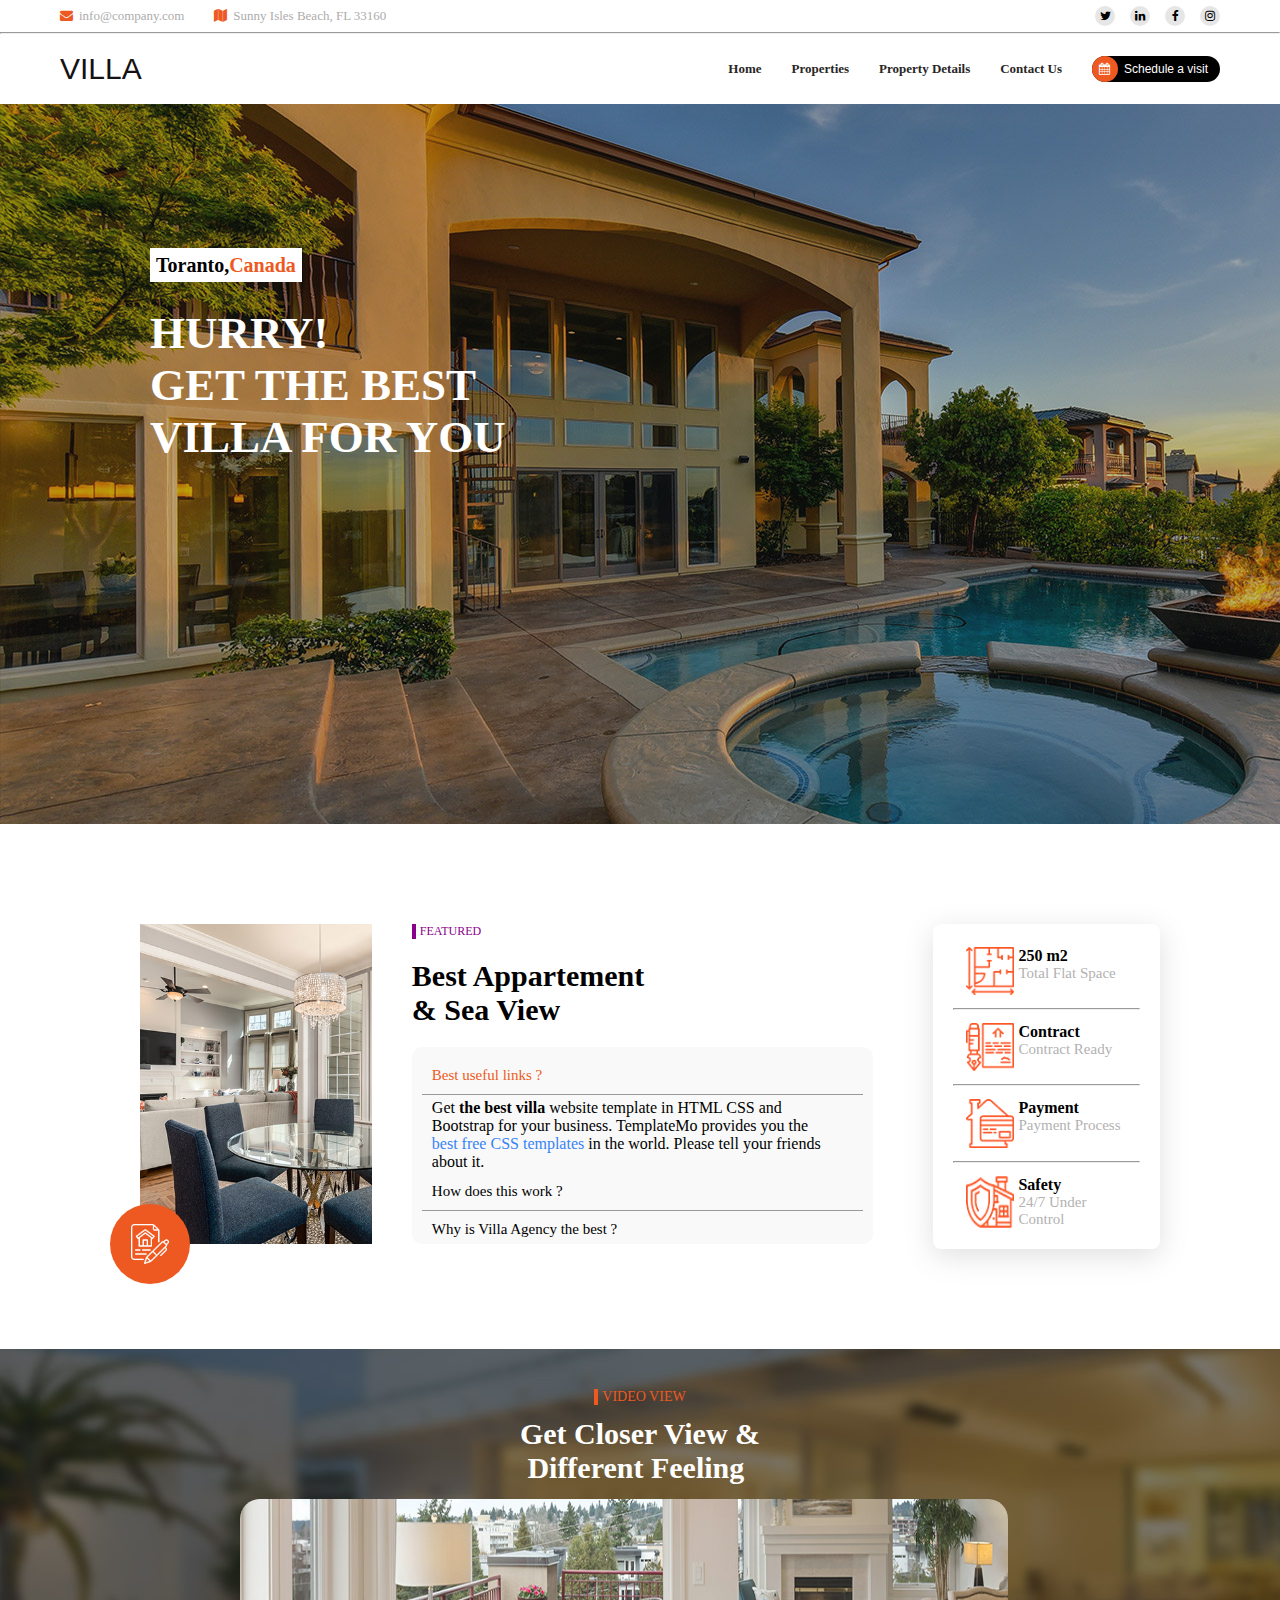
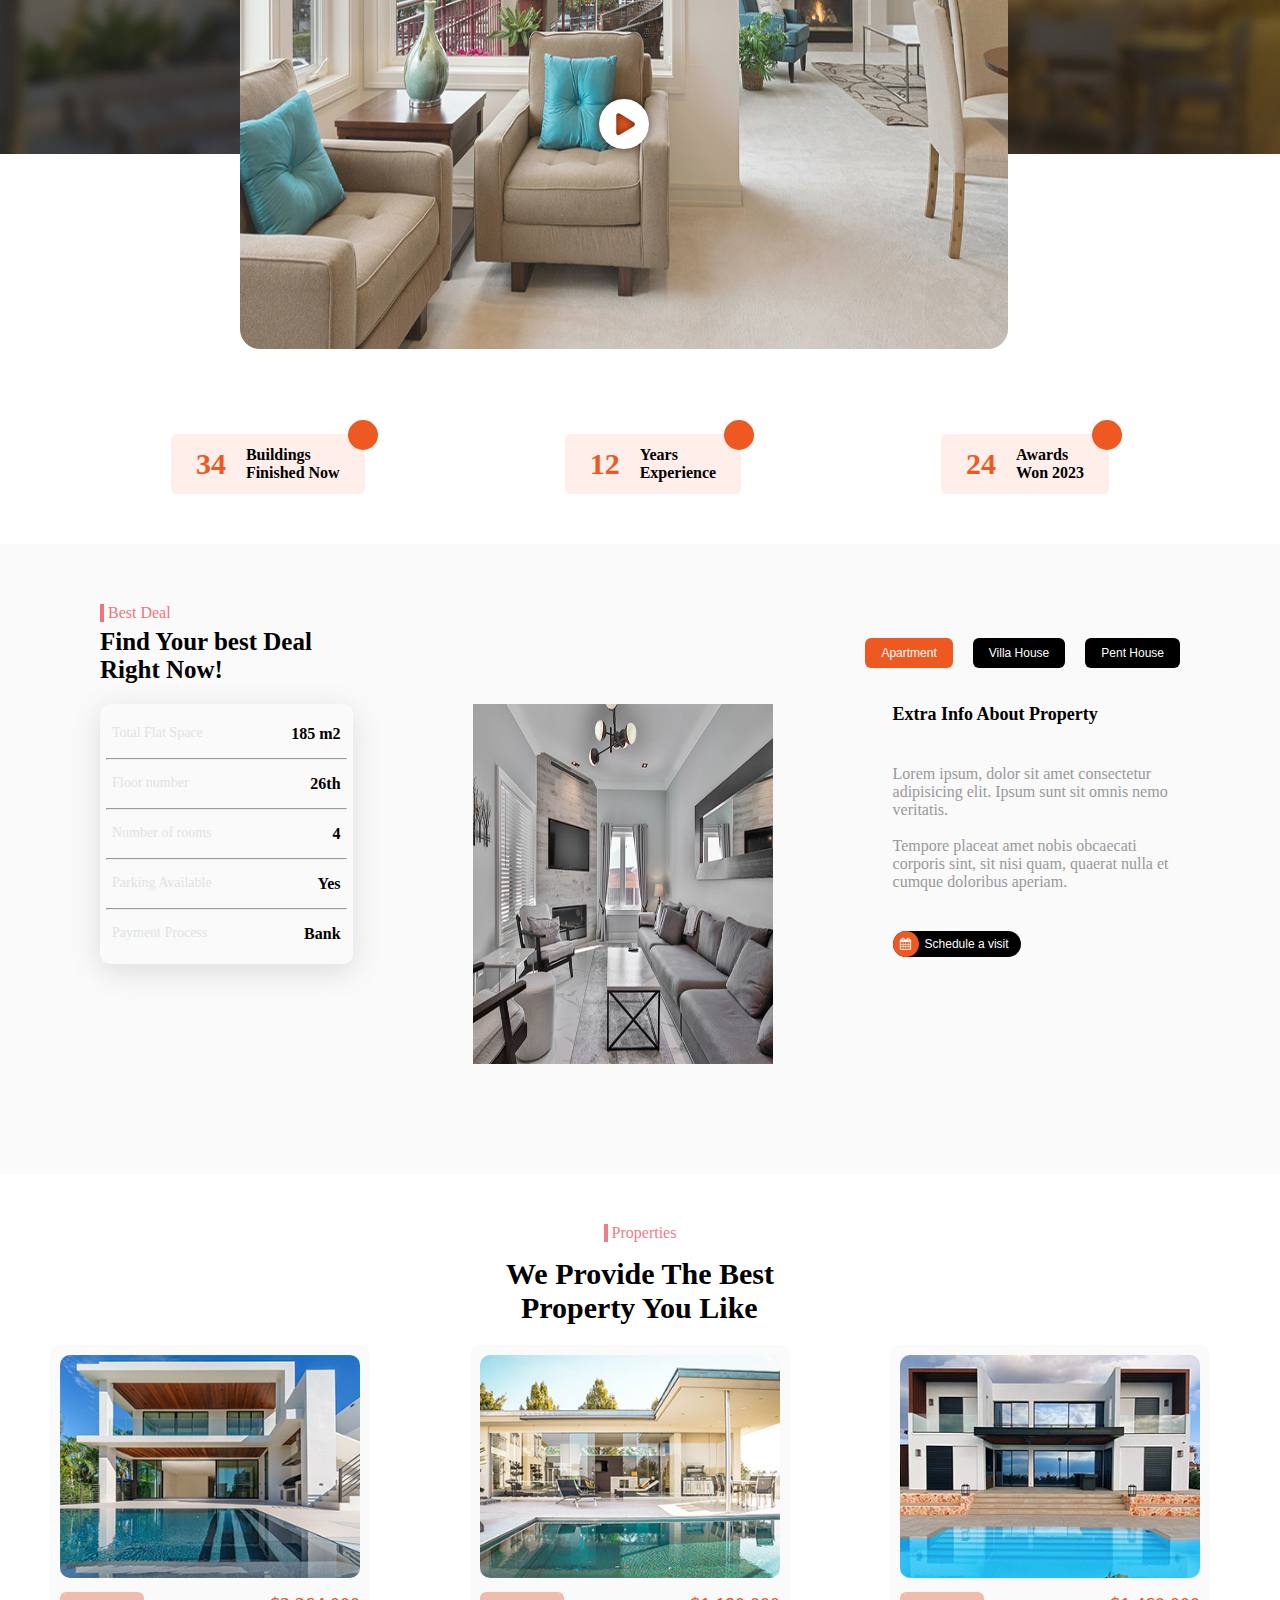
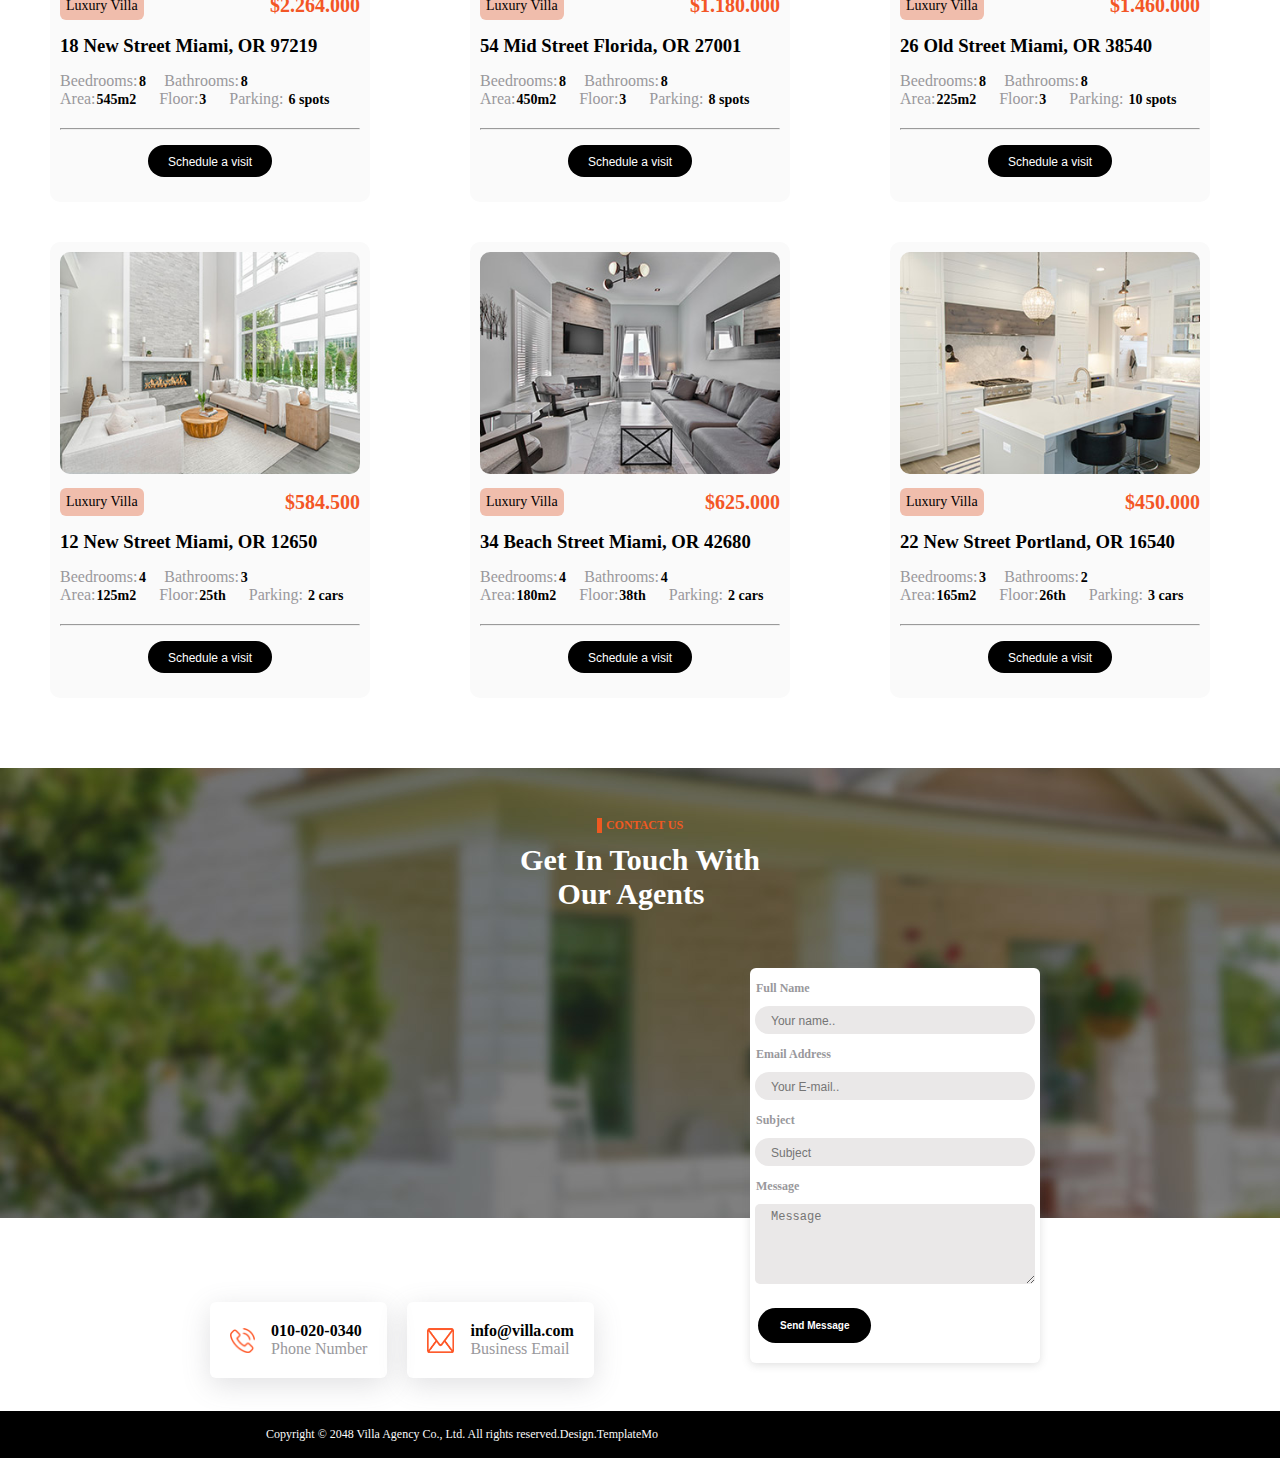
<file: index.html>
<!DOCTYPE html>
<html lang="en">
<head>
    <meta charset="UTF-8">
    <meta name="viewport" content="width=device-width, initial-scale=1.0">
    <title>Villa project</title>
    <link rel="stylesheet" href="css/style.css">
    <link rel="stylesheet" href="https://cdnjs.cloudflare.com/ajax/libs/font-awesome/6.5.0/css/all.min.css">
    <link rel="stylesheet" href="https://cdnjs.cloudflare.com/ajax/libs/font-awesome/4.7.0/css/font-awesome.min.css">
</head>
<body>
    <!-- Above Nav address and social links -->
     <div class="addressSocial">
        <div class="asleft">
            <ol>
                <li><span class="fa fa-envelope" style="color:#EE5921; margin-right: 6px;"></span>info@company.com</li>
                <li><span class="fa fa-map" style="color: #EE5921; margin-right: 6px;"></span>Sunny Isles Beach, FL 33160</li>
            </ol>
        </div>
        <div class="asright">
            <ol>
                <li><i class="fa fa-twitter"></i></li>
                <li><i  class="fa fa-linkedin" ></i></li>
                <li><i class="fa fa-facebook" ></i></li>
                <li><i class="fa fa-instagram"></i></li>
            </ol>
        </div>
     </div>
     <hr>
     <nav>
        <div class="leftnav"><p>VILLA</p></div>
        <div class="rightnav">
            <ul>
                <li><a href="./index.html">Home</a></li>
                <li><a href="./properties.html">Properties</a></li>
                <li><a href="./singleproperty.html">Property Details</a></li>
                <li> <a href="./contact.html">Contact Us</a></li>
            </ul>
            <button class="nav-btn"><span class="fa fa-calendar"></span>Schedule a visit</button>
        </div>
     </nav>

     <div class="mainScroll">
        <div class="content">
            <div>
                <p>Toranto,<span style="color: #EE5921;">Canada</span></p>
                <p>HURRY! <br>
                    GET THE BEST <br>
                    VILLA FOR YOU
                </p>
            </div>
        </div>
     </div>

     <div class="featured">
        <div class="leftFeatured">
            <img src="./images/featured.jpg">
            <div class="circle-icon">
                <img src="./images/featured-icon.png" alt="">
            </div>
        </div>
        <div class="middleFeatured">
            <p>FEATURED</p>
            <h3>Best Appartement <br> & Sea View</h3>

            <div class="featuredQuestions">
                <p class="question droped">Best useful links ?</p>
                <hr>
                <p class="answer">Get <strong>the best villa</strong> website template in HTML CSS and <br> Bootstrap for your business. TemplateMo provides you the <br> <a href="">best free CSS templates</a> in the world. Please tell your friends about it.</p>

                <p class="question">How does this work ?</p>
                <hr>
                <p class="question">Why is Villa Agency the best ?</p>            
            </div>
        </div>
        <div class="rightFeatured">
            <ul>
                <li>
                    <img src="./images/info-icon-01.png">
                    <div>
                        <p>250 m2</p>
                        <p>Total Flat Space</p>
                    </div>
                </li>
                <hr>
                <li>
                    <img src="./images/info-icon-02.png" >
                    <div>
                        <p>Contract</p>
                        <p>Contract Ready</p>
                    </div>
                </li>
                <hr>
                <li>
                    <img src="./images/info-icon-03.png">
                    <div>
                        <p>Payment</p>
                        <p>Payment Process</p>
                    </div>
                </li>
                <hr>
                <li>
                    <img src="./images/info-icon-04.png">
               
                <div>
                <p>Safety</p>
                
                    <p>24/7 Under Control</p>
                 </div>
                </li>
            </ul>
        </div>
     </div>

     <div class="mainVideo">
        <div>
            <p>VIDEO VIEW</p>
            <h3>Get Closer View & <br> &nbsp;Different Feeling</h3>
        </div>
        <img src="./images/video-frame.jpg">
        <div class="play-button">
            <a href="https://www.youtube.com/" target="_blank"><i class="fa-solid fa-circle-play"></i></a>
            
        </div>
     </div>

     <div class="expCards">
        <div>
           <div class="orange-circle"></div>
            <p>34</p>
            <div>
                <p>Buildings</p>
                <p>Finished Now</p>
            </div>
        </div>
        <div>
            <div class="orange-circle"></div>
            <p>12</p>
            <div>
                <p>Years</p>
                <p>Experience</p>
            </div>
        </div>
        <div>
            <div class="orange-circle"></div>
            <p>24</p>
            <div>
                <p>Awards</p>
                <p>Won 2023</p>
            </div>
        </div>
     </div>

     <div class="bestdeals">
        <div>
            <p>Best Deal</p>  
            <div class="bestDealsHeader">
                <div class="rightBest">Find Your best Deal<br> Right Now!</div>
                <div class="leftBest">
                    <button>Apartment</button>
                    <button>Villa House</button>
                    <button>Pent House</button>
                </div>
            </div>
            <div class="mainbestDelas">
                <div class="mainbestDealsLeft">
                    <ul>
                        <li>
                            <p>Total Flat Space</p>
                            <p>185 m2</p>
                        </li>
                        <hr>
                        <li>
                            <p>Floor number</p>
                            <p>26th</p>
                        </li>
                        <hr>
                        <li>
                            <p>Number of rooms</p>
                            <p>4</p>
                        </li>
                        <hr>
                        <li>
                            <p>Parking Available</p>
                            <p>Yes</p>
                        </li>
                        <hr>
                        <li>
                            <p>Payment Process</p>
                            <p>Bank</p>
                        </li>
                    </ul>
                </div>
                <div class="mainbestDelasMiddle">
                    <img src="./images/deal-01.jpg">
                </div>
                <div class="bestdealsBtn mainbestDelasRight">
                    <h3>Extra Info About Property</h3>
                    <p>Lorem ipsum, dolor sit amet consectetur adipisicing elit. Ipsum sunt sit omnis nemo veritatis. <br><br> Tempore placeat amet nobis obcaecati corporis sint, sit nisi quam, quaerat nulla et cumque doloribus aperiam.</p>
                    <button class="scv-btn"><span class="fa fa-calendar"></span>Schedule a visit</button>
                </div>
            </div>
        </div>
     </div>

     <div class="propertiesarea">
        <div class="topOfProperty">
            <p>Properties</p>
            <h3>We Provide The Best <br> &nbsp;&nbsp;Property You Like</h3>
        </div>
     </div>


     <div class="mainflexarea">
        <div class="flexAreaBox">
            <img src="./images/property-01.jpg">
            <div class="falux">
                <p>Luxury Villa</p>
                <p>$2.264.000</p>
            </div>
            <h3>18 New Street Miami, OR 97219</h3>
            <div class="fabOne">
                <p>Beedrooms:<strong>8</strong></p>
                <p>Bathrooms:<strong>8</strong></p>
            </div>
            <div class="fabTwo">
                <p>Area:<strong>545m2</strong></p>
                <p>Floor:<strong>3</strong></p>
                <p>Parking: <strong>6 spots</strong></p>
            </div>
            <hr>
            <div class="fabBtn">
                <button>Schedule a visit</button>
            </div>
        </div>
        <div class="flexAreaBox">
            <img src="./images/property-02.jpg">
            <div class="falux">
                <p>Luxury Villa</p>
                <p>$1.180.000</p>
            </div>
            <h3>54 Mid Street Florida, OR 27001</h3>
            <div class="fabOne">
                <p>Beedrooms:<strong>8</strong></p>
                <p>Bathrooms:<strong>8</strong></p>
            </div>
            <div class="fabTwo">
                <p>Area:<strong>450m2</strong></p>
                <p>Floor:<strong>3</strong></p>
                <p>Parking: <strong>8 spots</strong></p>
            </div>
            <hr>
            <div class="fabBtn">
                <button>Schedule a visit</button>
            </div>
        </div>
        <div class="flexAreaBox">
            <img src="./images/property-03.jpg">
            <div class="falux">
                <p>Luxury Villa</p>
                <p>$1.460.000</p>
            </div>
            <h3>26 Old Street Miami, OR 38540</h3>
            <div class="fabOne">
                <p>Beedrooms:<strong>8</strong></p>
                <p>Bathrooms:<strong>8</strong></p>
            </div>
            <div class="fabTwo">
                <p>Area:<strong>225m2</strong></p>
                <p>Floor:<strong>3</strong></p>
                <p>Parking: <strong>10 spots</strong></p>
            </div>
            <hr>
            <div class="fabBtn">
                <button>Schedule a visit</button>
            </div>
        </div>
        <div class="flexAreaBox">
            <img src="./images/property-04.jpg">
            <div class="falux">
                <p>Luxury Villa</p>
                <p>$584.500</p>
            </div>
            <h3>12 New Street Miami, OR 12650</h3>
            <div class="fabOne">
                <p>Beedrooms:<strong>4</strong></p>
                <p>Bathrooms:<strong>3</strong></p>
            </div>
            <div class="fabTwo">
                <p>Area:<strong>125m2</strong></p>
                <p>Floor:<strong>25th</strong></p>
                <p>Parking: <strong>2 cars</strong></p>
            </div>
            <hr>
            <div class="fabBtn">
                <button>Schedule a visit</button>
            </div>
        </div>
        <div class="flexAreaBox">
            <img src="./images/property-05.jpg">
            <div class="falux">
                <p>Luxury Villa</p>
                <p>$625.000</p>
            </div>
            <h3>34 Beach Street Miami, OR 42680</h3>
            <div class="fabOne">
                <p>Beedrooms:<strong>4</strong></p>
                <p>Bathrooms:<strong>4</strong></p>
            </div>
            <div class="fabTwo">
                <p>Area:<strong>180m2</strong></p>
                <p>Floor:<strong>38th</strong></p>
                <p>Parking: <strong>2 cars</strong></p>
            </div>
            <hr>
            <div class="fabBtn">
                <button>Schedule a visit</button>
            </div>
        </div>
        <div class="flexAreaBox">
            <img src="./images/property-06.jpg">
            <div class="falux">
                <p>Luxury Villa</p>
                <p>$450.000</p>
            </div>
            <h3>22 New Street Portland, OR 16540</h3>
            <div class="fabOne">
                <p>Beedrooms:<strong>3</strong></p>
                <p>Bathrooms:<strong>2</strong></p>
            </div>
            <div class="fabTwo">
                <p>Area:<strong>165m2</strong></p>
                <p>Floor:<strong>26th</strong></p>
                <p>Parking: <strong>3 cars</strong></p>
            </div>
            <hr>
            <div class="fabBtn">
                <button>Schedule a visit</button>
            </div>
        </div>
     </div>


     <div class="locationContact">
        <div class="headingOfContact">
            <p>CONTACT US</p>
            <h3>Get In Touch With <br> &nbsp;&nbsp;&nbsp;&nbsp; Our Agents</h3>
        </div>
        <div class="leftContact">
            <iframe src="https://www.google.com/maps/embed?pb=!1m18!1m12!1m3!1d3888.2871583091523!2d77.70185937425416!3d12.953467915277207!2m3!1f0!2f0!3f0!3m2!1i1024!2i768!4f13.1!3m3!1m2!1s0x3bae1359f187ff7f%3A0x24c3decd3581f625!2sAchieversIT!5e0!3m2!1sen!2sin!4v1686357406985!5m2!1sen!2sin" frameborder="0" width="400px" height="300px"></iframe>
            <ul>
                <li>
                    <img src="./images/phone-icon.png" width="25px" height="25px" alt="">
                    <div>
                        <p>010-020-0340</p>
                        <p>Phone Number</p>
                    </div>
                </li>
                <li>
                    <img src="./images/email-icon.png"  width="27px" height="25px"  alt="">
                    <div>
                        <p>info@villa.com</p>
                        <p>Business Email</p>
                    </div>
                </li>
            </ul>    
        </div>
        <div class="contactRight">
            <form action="">
                <label for="name">Full Name</label><br>
                <input type="text" placeholder="Your name.." id="name"><br>
                <label for="email">Email Address</label><br>
                <input type="email"placeholder="Your E-mail.." id="email"><br>
                <label for="sub">Subject</label><br>
                <input type="text"placeholder="Subject" id="sub"><br>
                <label for="msg">Message</label><br>
                <textarea name="" id="msg" placeholder="Message"></textarea><br>
                <button>Send Message</button>
            </form>
        </div>

        <footer>
            <p>Copyright © 2048 Villa Agency Co., Ltd. All rights reserved.Design.TemplateMo</p>
        </footer>
     <!-- </div> -->
    </body>
</html>
</file>
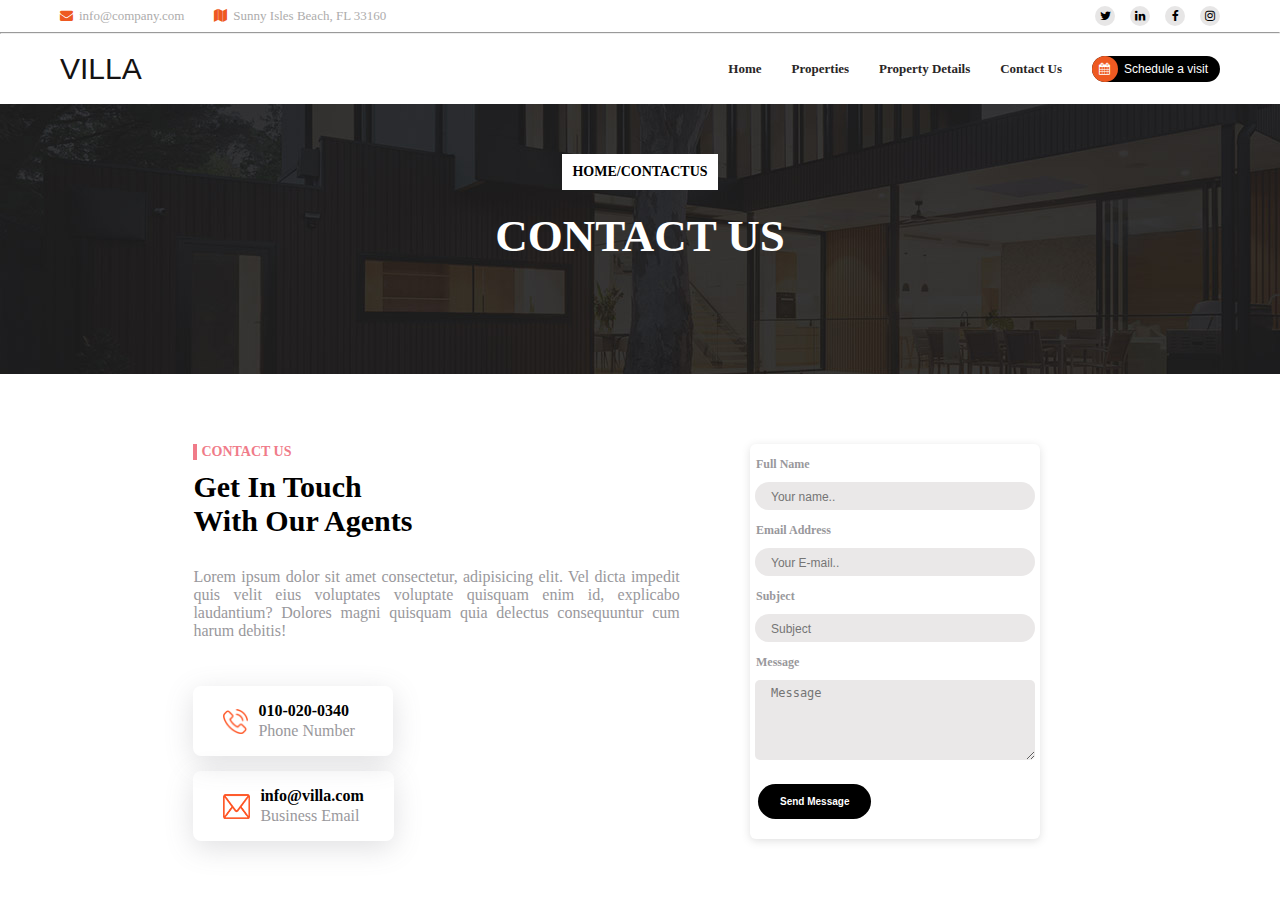
<file: contact.html>
<!DOCTYPE html>
<html lang="en">
<head>
    <meta charset="UTF-8">
    <meta name="viewport" content="width=device-width, initial-scale=1.0">
    <link rel="stylesheet" href="./css/style.css">
    <link rel="stylesheet" href="https://cdnjs.cloudflare.com/ajax/libs/font-awesome/6.5.0/css/all.min.css">
    <link rel="stylesheet" href="https://cdnjs.cloudflare.com/ajax/libs/font-awesome/4.7.0/css/font-awesome.min.css">
    <title>contact</title>
</head>
<body>
     <div class="addressSocial">
        <div class="asleft">
            <ol>
                <li><span class="fa fa-envelope" style="color:#EE5921; margin-right: 6px;"></span>info@company.com</li>
                <li><span class="fa fa-map" style="color: #EE5921; margin-right: 6px;"></span>Sunny Isles Beach, FL 33160</li>
            </ol>
        </div>
        <div class="asright">
            <ol>
                <li><i class="fa fa-twitter"></i></li>
                <li><i  class="fa fa-linkedin" ></i></li>
                <li><i class="fa fa-facebook" ></i></li>
                <li><i class="fa fa-instagram"></i></li>
            </ol>
        </div>
     </div>
     <hr>
     <nav>
        <div class="leftnav"><p>VILLA</p></div>
        <div class="rightnav">
            <ul>
                <li><a href="./index.html">Home</a></li>
                <li><a href="./properties.html">Properties</a></li>
                <li><a href="./singleproperty.html">Property Details</a></li>
                <li> <a href="./contact.html">Contact Us</a></li>
            </ul>
            <button><span class="fa fa-calendar"></span>Schedule a visit</button>
        </div>
     </nav>


     <div class="ProprtiesMain">
        <div>
            <p>HOME/CONTACTUS</p>
            <h3>CONTACT US</h3>
        </div>
     </div>

     <div class="contactEndCard">
        <div class="contactPageCradleft">
            <p>CONTACT US</p>
            <h3>Get In Touch <br>With Our Agents</h3>
            <p class="contentOfCard">Lorem ipsum dolor sit amet consectetur, adipisicing elit. Vel dicta impedit quis velit eius voluptates voluptate quisquam enim id, explicabo laudantium? Dolores magni quisquam quia delectus consequuntur cum harum debitis!</p>
            <ul>
                <li>
                    <img src="./images/phone-icon.png" width="25px" height="25px" alt="">                    
                    <div>
                    <p>010-020-0340</p>
                        <p>Phone Number &nbsp;</p>
                    </div>
                </li>
                <li>
                    <img src="./images/email-icon.png"  width="27px" height="25px"  alt="">
                    <div>
                        <p>info@villa.com</p>
                        <p>Business Email</p>
                    </div>
                </li>
            </ul>
        </div>
        <div class="contactPageCradRight">

            <div class="contactRight contactForm">
                <form action="">
                    <label for="name">Full Name</label><br>
                    <input type="text" placeholder="Your name.." id="name"><br>
                    <label for="email">Email Address</label><br>
                    <input type="email"placeholder="Your E-mail.." id="email"><br>
                    <label for="sub">Subject</label><br>
                    <input type="text"placeholder="Subject" id="sub"><br>
                    <label for="msg">Message</label><br>
                    <textarea name="" id="msg" placeholder="Message"></textarea><br>
                    <button>Send Message</button>
                </form>
            </div>
        </div>
     </div>
</body>
</html>
</file>
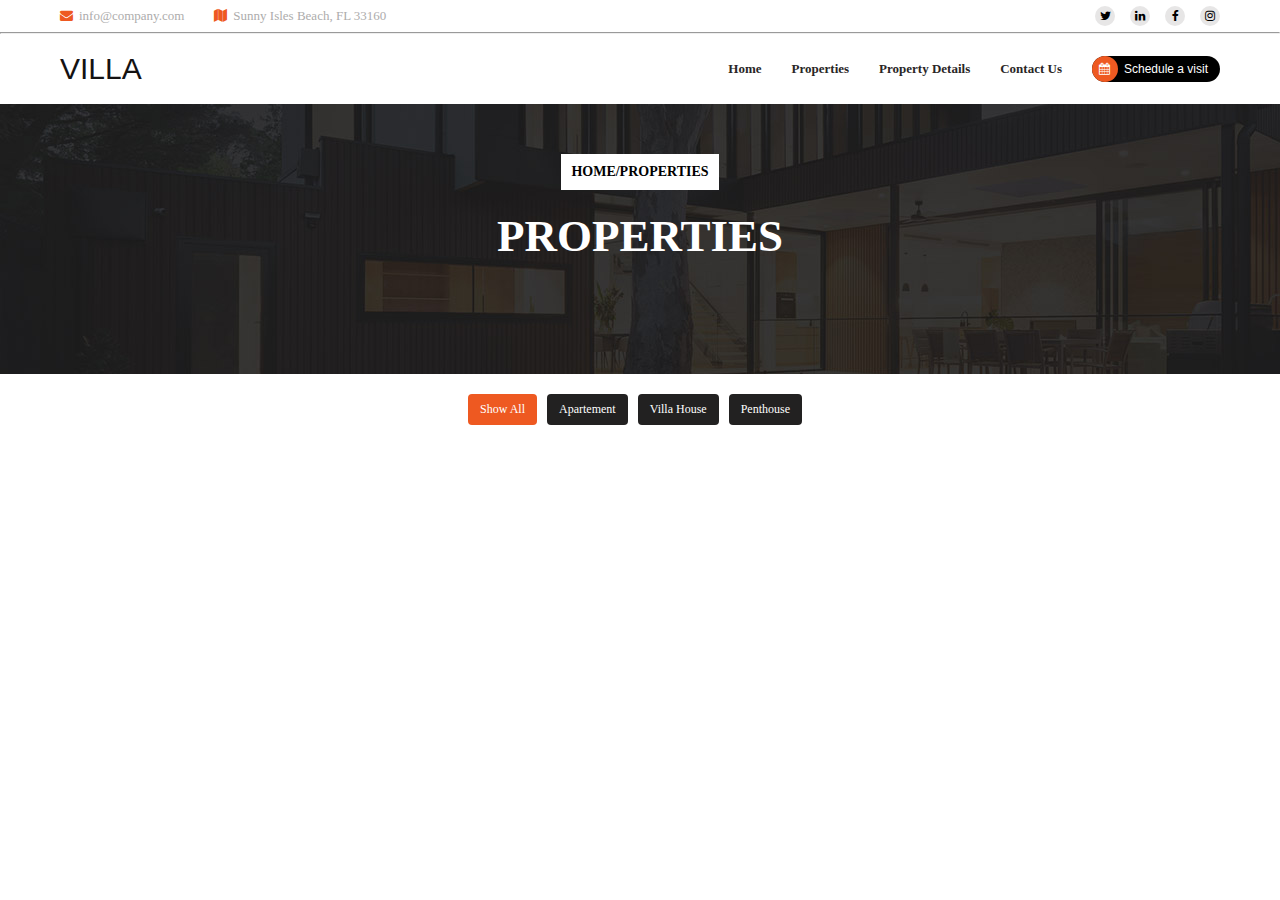
<file: properties.html>
<!DOCTYPE html>
<html lang="en">
<head>
    <meta charset="UTF-8">
    <meta name="viewport" content="width=device-width, initial-scale=1.0">
    <title>Properties</title>
    <link rel="stylesheet" href="./css/style.css">
    <link rel="stylesheet" href="https://cdnjs.cloudflare.com/ajax/libs/font-awesome/6.5.0/css/all.min.css">
    <link rel="stylesheet" href="https://cdnjs.cloudflare.com/ajax/libs/font-awesome/4.7.0/css/font-awesome.min.css">
</head>
<body>
     <div class="addressSocial">
        <div class="asleft">
            <ol>
                <li><span class="fa fa-envelope" style="color:#EE5921; margin-right: 6px;"></span>info@company.com</li>
                <li><span class="fa fa-map" style="color: #EE5921; margin-right: 6px;"></span>Sunny Isles Beach, FL 33160</li>
            </ol>
        </div>
        <div class="asright">
            <ol>
                <li><i class="fa fa-twitter"></i></li>
                <li><i  class="fa fa-linkedin" ></i></li>
                <li><i class="fa fa-facebook" ></i></li>
                <li><i class="fa fa-instagram"></i></li>
            </ol>
        </div>
     </div>
     <hr>
     <nav>
        <div class="leftnav"><p>VILLA</p></div>
        <div class="rightnav">
           <ul>
                <li><a href="./index.html">Home</a></li>
                <li><a href="./properties.html">Properties</a></li>
                <li><a href="./PropertyDetails.html">Property Details</a></li>
                <li> <a href="./contact.html">Contact Us</a></li>
            </ul>
            <button><span class="fa fa-calendar"></span>Schedule a visit</button>
        </div>
     </nav>

     <div class="ProprtiesMain">
        <div>
            <p>HOME/PROPERTIES</p>
            <h3>PROPERTIES</h3>
        </div>
     </div>

     <div class="btnsOfProperty">
        <ul>
            <li>Show All</li>
            <li>Apartement</li>
            <li>Villa House</li>
            <li>Penthouse</li>
        </ul>
     </div>
</body>
</html>
</file>
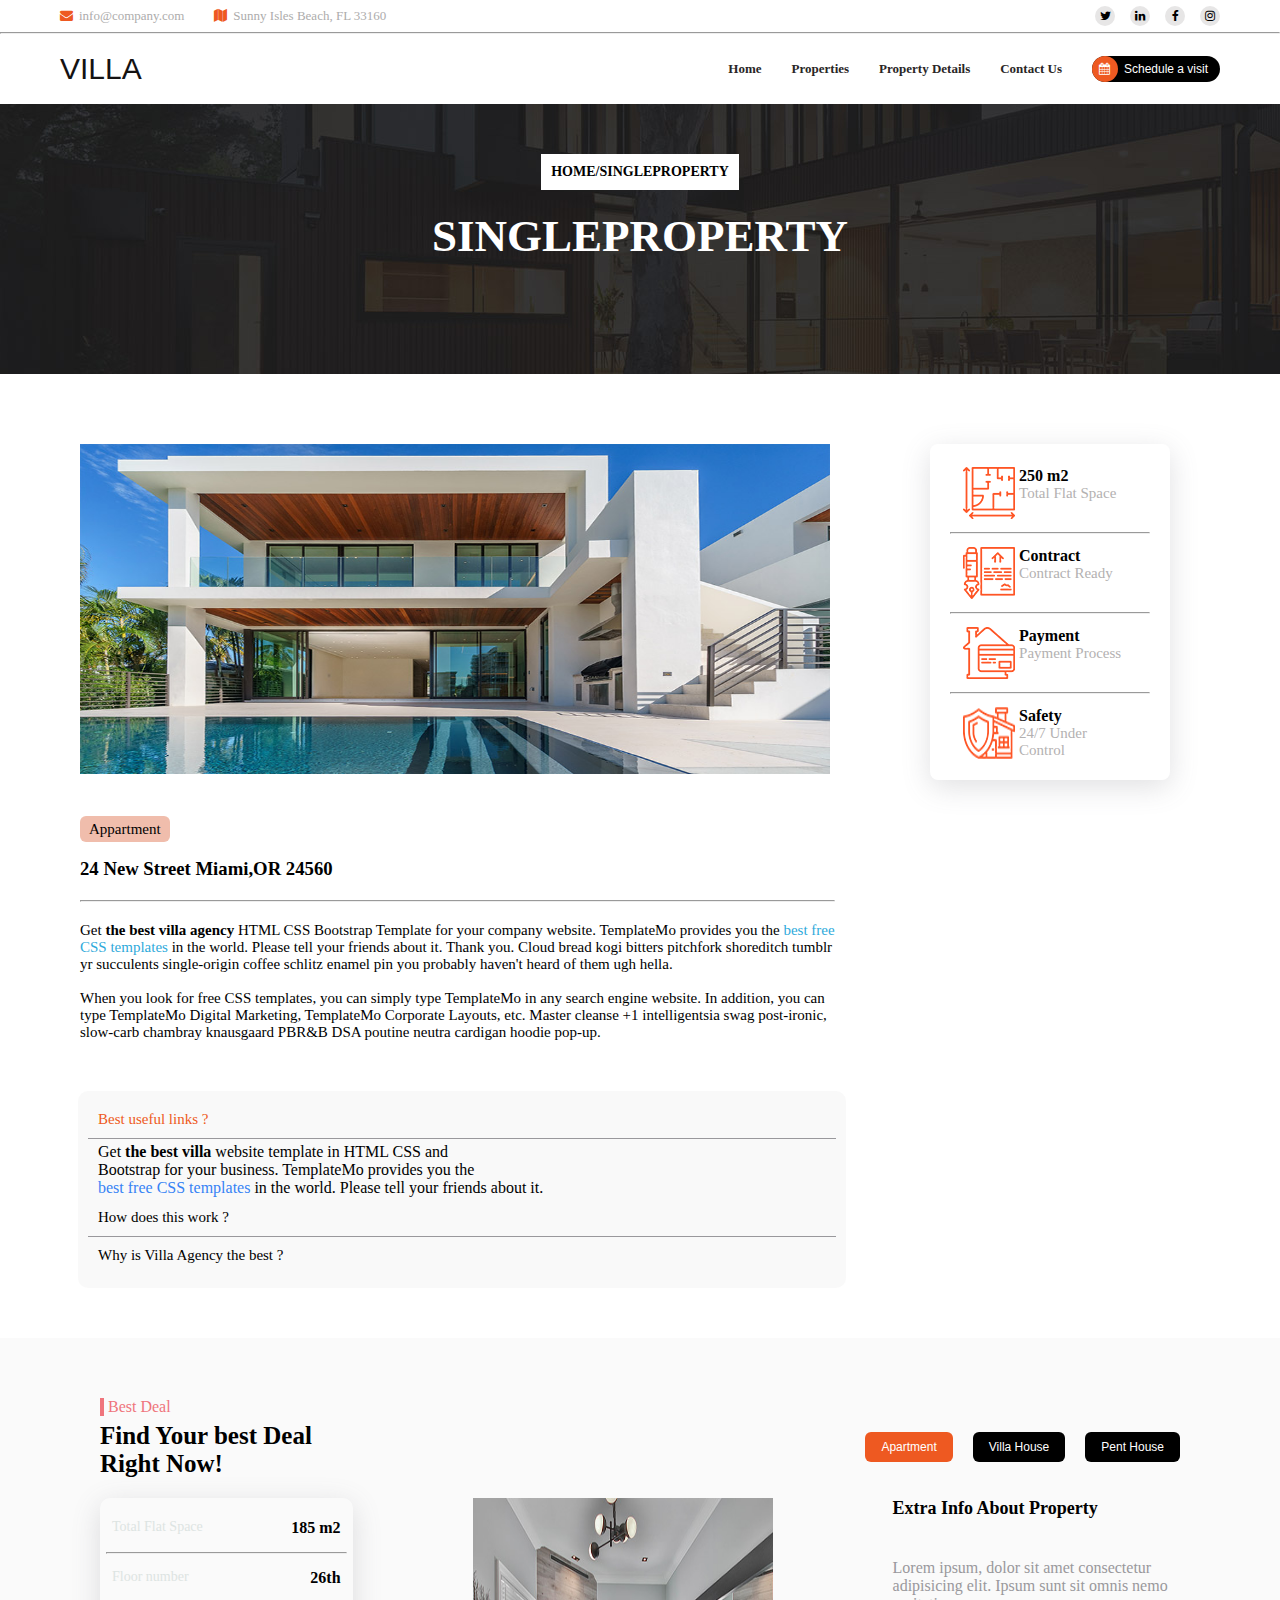
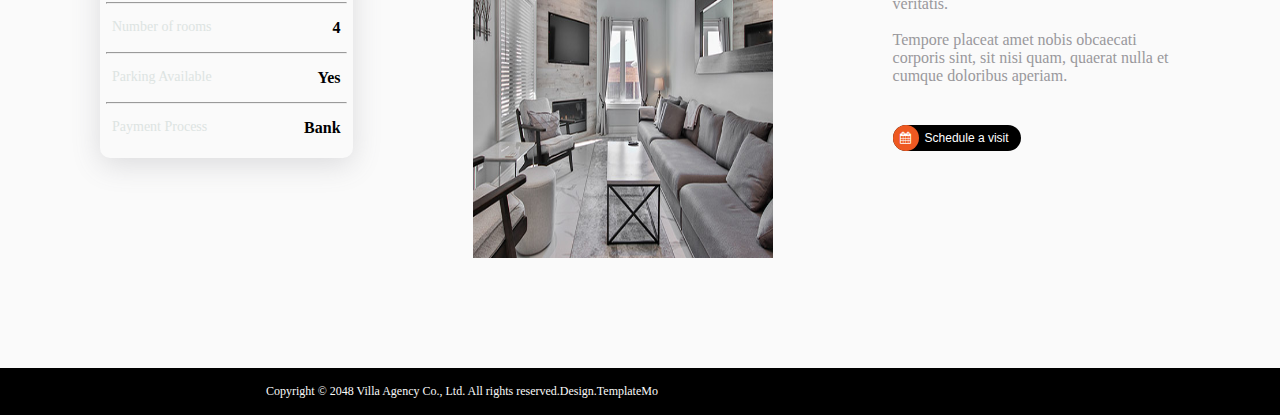
<file: singleproperty.html>
<!DOCTYPE html>
<html lang="en">
<head>
    <meta charset="UTF-8">
    <meta name="viewport" content="width=device-width, initial-scale=1.0">
    <title>single property</title>
    <link rel="stylesheet" href="./css/style.css">
     <link rel="stylesheet" href="https://cdnjs.cloudflare.com/ajax/libs/font-awesome/6.5.0/css/all.min.css">
    <link rel="stylesheet" href="https://cdnjs.cloudflare.com/ajax/libs/font-awesome/4.7.0/css/font-awesome.min.css">
</head>
<body>
     <div class="addressSocial">
        <div class="asleft">
            <ol>
                <li><span class="fa fa-envelope" style="color:#EE5921; margin-right: 6px;"></span>info@company.com</li>
                <li><span class="fa fa-map" style="color: #EE5921; margin-right: 6px;"></span>Sunny Isles Beach, FL 33160</li>
            </ol>
        </div>
        <div class="asright">
            <ol>
                <li><i class="fa fa-twitter"></i></li>
                <li><i  class="fa fa-linkedin" ></i></li>
                <li><i class="fa fa-facebook" ></i></li>
                <li><i class="fa fa-instagram"></i></li>
            </ol>
        </div>
     </div>
     <hr>
     <nav>
        <div class="leftnav"><p>VILLA</p></div>
        <div class="rightnav">
            <ul>
                <li><a href="./index.html">Home</a></li>
                <li><a href="./properties.html">Properties</a></li>
                <li><a href="./singleproperty.html">Property Details</a></li>
                <li> <a href="./contact.html">Contact Us</a></li>
            </ul>
            <button><span class="fa fa-calendar"></span>Schedule a visit</button>
        </div>
     </nav>

     <div class="ProprtiesMain">
        <div>
            <p>HOME/SINGLEPROPERTY</p>
            <h3>SINGLEPROPERTY</h3>
        </div>
     </div>

     <div class="singlePropertyMain">
        <img src="./images/single-property.jpg" alt="">
        <div class="rightFeatured">
            <ul>
                <li>
                    <img src="./images/info-icon-01.png">
                    <div>
                        <p>250 m2</p>
                        <p>Total Flat Space</p>
                    </div>
                </li>
                <hr>
                <li>
                    <img src="./images/info-icon-02.png" >
                    <div>
                        <p>Contract</p>
                        <p>Contract Ready</p>
                    </div>
                </li>
                <hr>
                <li>
                    <img src="./images/info-icon-03.png">
                    <div>
                        <p>Payment</p>
                        <p>Payment Process</p>
                    </div>
                </li>
                <hr>
                <li>
                    <img src="./images/info-icon-04.png">
               
                <div>
                <p>Safety</p>
                
                    <p>24/7 Under Control</p>
                 </div>
                </li>
            </ul>
        </div>
     </div>


     <div class="singlePropertyMiddle">
        <p class="spmH">Appartment</p>
        <h3>24 New Street Miami,OR 24560</h3>
        <hr style="width: 59vw; margin-bottom: 20px;">
        <p>Get <strong>the best villa agency</strong> HTML CSS Bootstrap Template for your company website. TemplateMo provides you the <a href="https://www.google.com/search?q=best+free+css+templates" target="_blank">best free CSS templates</a> in the world. Please tell your friends about it. Thank you. Cloud bread kogi bitters pitchfork shoreditch tumblr yr succulents single-origin coffee schlitz enamel pin you probably haven't heard of them ugh hella.
            
            <br><br>When you look for free CSS templates, you can simply type TemplateMo in any search engine website. In addition, you can type TemplateMo Digital Marketing, TemplateMo Corporate Layouts, etc. Master cleanse +1 intelligentsia swag post-ironic, slow-carb chambray knausgaard PBR&amp;B DSA poutine neutra cardigan hoodie pop-up.</p>
     </div>

      <div class="middleFeatured singlePropertyQuestions">

            <div class="featuredQuestions">
                <p class="question droped">Best useful links ?</p>
                <hr>
                <p class="answer">Get <strong>the best villa</strong> website template in HTML CSS and <br> Bootstrap for your business. TemplateMo provides you the <br> <a href="">best free CSS templates</a> in the world. Please tell your friends about it.</p>

                <p class="question">How does this work ?</p>
                <hr>
                <p class="question">Why is Villa Agency the best ?</p>            
            </div>
        </div>

    <div class="bestdeals">
        <div>
            <p>Best Deal</p>  
            <div class="bestDealsHeader">
                <div class="rightBest">Find Your best Deal<br> Right Now!</div>
                <div class="leftBest">
                    <button>Apartment</button>
                    <button>Villa House</button>
                    <button>Pent House</button>
                </div>
            </div>
            <div class="mainbestDelas">
                <div class="mainbestDealsLeft">
                    <ul>
                        <li>
                            <p>Total Flat Space</p>
                            <p>185 m2</p>
                        </li>
                        <hr>
                        <li>
                            <p>Floor number</p>
                            <p>26th</p>
                        </li>
                        <hr>
                        <li>
                            <p>Number of rooms</p>
                            <p>4</p>
                        </li>
                        <hr>
                        <li>
                            <p>Parking Available</p>
                            <p>Yes</p>
                        </li>
                        <hr>
                        <li>
                            <p>Payment Process</p>
                            <p>Bank</p>
                        </li>
                    </ul>
                </div>
                <div class="mainbestDelasMiddle">
                    <img src="./images/deal-01.jpg">
                </div>
                <div class="bestdealsBtn mainbestDelasRight">
                    <h3>Extra Info About Property</h3>
                    <p>Lorem ipsum, dolor sit amet consectetur adipisicing elit. Ipsum sunt sit omnis nemo veritatis. <br><br> Tempore placeat amet nobis obcaecati corporis sint, sit nisi quam, quaerat nulla et cumque doloribus aperiam.</p>
                    <button><span class="fa fa-calendar"></span>Schedule a visit</button>
                </div>
            </div>
        </div>
     </div>

     <footer class="marginRemove">
            <p>Copyright © 2048 Villa Agency Co., Ltd. All rights reserved.Design.TemplateMo</p>
        </footer>
</body>
</html>
</file>
<file: css/style.css>
*{
    margin: 0;
    padding: 0;
    box-sizing: border-box;
}
.addressSocial{
    display: flex;
    align-items: center;
    justify-content: space-between;
    padding: 6px 0px 6px 0px;
    margin: auto 60px;
}
.asleft>ol{
    display: flex;
    gap: 30px;
}
.asleft>ol>li{
    list-style: none;
    font-size: 13px;
    color: rgb(173, 172, 172);
}
.asright>ol{
    display: flex;
    gap: 15px;
}
.asright>ol>li{
    list-style: none;
    background-color:  rgb(231, 230, 230);
    border-radius: 50%;
    padding: 3px;
    display: flex;
    align-items: center;
    justify-content: center;
    width: 20px;
    height: 20px;
    font-size: 12px;
}

nav{
    display: flex;
    margin: auto 0px;
    align-items: center;
    justify-content: space-between;
    padding: 18px 60px 18px 60px;
    position: sticky;
    top: 0;
    z-index: 1000;
    background-color: white;
}
.rightnav{
    display: flex;
    align-items: center;
    gap: 30px;
}
.rightnav>ul{
    display: flex;
    gap: 30px;
}
.rightnav>ul>li{
    list-style: none;
    font-size: 13px;
    font-weight:600;
    
}
.rightnav>ul>li>a{
    color: rgb(41, 38, 38);
    text-decoration: none;
}
.rightnav>ul>li>a:hover{
    color: #EE5921;
}
nav>.leftnav>p{
    font-size: 30px;
    color: rgb(20, 18, 18);
    font-family:Impact,sans-serif;
}
.rightnav>button{
    display: flex;
    align-items: center;
    gap: 6px; 
    border-radius: 30px;
    background-color: black;
    color: white;
    border: none;
    padding: 0px 12px 0px 0px;
    font-size: 12px;
}
.rightnav>button>span{
    display: flex;
    align-items: center;
    justify-content: center;
    color: white;
    width: 26px;
    height: 26px;
    font-size: 12px;
    border-radius: 50%;
    background-color: #EE5921;
}
.mainScroll{
    background-image: url('../images/banner-01.jpg');
    height: 80vh;
    position: relative;
}
.content{
    display: flex;
    align-items: center;
    /* justify-content: center; */
    position: absolute;
    top: 150px;
    left: 150px;
}
.content>div>p:first-child{
    background-color: white;
    display: inline;
    padding: 6px;
    font-size: 20px;
    font-weight:600;
}
.content>div>p:last-child{
    margin-top: 30px;
    font-size: 45px;
    font-weight: bolder;
    color: white;
}
.featured{
    display: flex;
    margin: 100px 120px 100px 140px;
}
.leftFeatured{
    position: relative;
}
 .circle-icon {
    position: absolute;
    top: 280px;
    left: -30px;
    width: 80px;
    height: 80px;
    background-color: #EE5921;
    border-radius: 50%;
    padding: 20px;
    display: flex;
    justify-content: center;
    align-items: center;
    box-sizing: border-box;
}

.circle-icon img {
    width: 100%;
    height: 100%;
    object-fit: contain; 
}

.leftFeatured>img{
    height: 320px;
}
.middleFeatured>p:first-child{
    font-size: 12px;
    font-weight: 400;
    border-left: 4px solid darkmagenta;
    color: darkmagenta;
    padding-left:4px;
}
.middleFeatured{
    margin: 0px 40px 0px 40px;
}
.middleFeatured>h3{
    font-size: 30px;
    margin: 20px 0px 20px 0px;
}
.featuredQuestions{
    background-color: rgba(248, 248, 248, 0.918);
    height: 197px;
    border-radius: 10px;
    padding: 10px;
}
.featuredQuestions>.question{
    font-size: 15px;
    padding: 10px;
    font-weight: 500;
}
.droped{
    color: #EE5921;
}
.featuredQuestions>.answer{
    padding: 4px 10px 2px 10px;
    font-size: 16px;
}
.answer>a{
    text-decoration: none;
    color: rgb(55, 131, 245);
}
.rightFeatured>ul>li{
    list-style: none;
}
.rightFeatured>ul{
    padding: 10px 20px 8px 20px;
    margin-left: 20px;
    border-radius: 8px;
    box-shadow: rgba(100, 100, 111, 0.2) 0px 7px 29px 0px;
}
.rightFeatured>ul>li>img{
    width: 30%;
}
.rightFeatured>ul>li{
    display: flex;
    margin: 13px;
}
.rightFeatured>ul>li>div{
    margin-left: 4px;
}
.rightFeatured>ul>li>div>p:first-child{
    font-weight: bold;
}
.rightFeatured>ul>li>div>p:last-child{
    font-size: 15px;
    color: rgb(179, 177, 177);
}
.mainVideo{
    background-image: url('../images/video-bg.jpg');
    height: 45vh;
    position: relative;
}
.mainVideo>img{
    position: absolute;
    top: 150px;
    left: 240px;
    width: 60vw;
    height: 50vh;
    border-radius: 20px;
}

.play-button {
    position: absolute;
    top: 150px;
    left: 240px;
    width: 60vw;
    height: 50vh;
    display: flex;
    justify-content: center;
    align-items: center;
    padding: 10px;
}
.play-button i {
    font-size: 50px;
    color: white;
    text-shadow: 0 0 10px rgba(0,0,0,0.6);
    color: white;
    background-color:#EE5921;
    border-radius: 50%;
}
.mainVideo>div:first-child{
    display: flex;
    flex-direction: column;
    align-items: center;
    padding-top:40px;
}
.mainVideo>div>p{
    border-left: 4px solid #EE5921;
    padding-left: 4px;
    color: #EE5921;
    font-size: 14px;
    font-weight: 500;
}
.mainVideo>div>h3{
    color: white;
    margin-top: 12px;
    font-size: 30px;
    font-weight: 800;
}
.expCards {
    margin-top: 280px;
    display: flex;
    justify-content: center;
    gap: 200px;
}
.expCards>div{
    display: flex;
    align-items: center;
    justify-content: center;
    background-color: #ffeee9;
    border-radius: 6px;
    padding: 12px 25px 12px 25px;
    position: relative;
}
.expCards>div>p{
    color: #EE5921;
    margin: 0px 20px 0px 0px;
    font-size: 30px;
    font-weight: bold;
}
.expCards>div>div>p{
    font-weight: 600;
}
.orange-circle {
    position: absolute;
    top: -14px;
    right: -13px;
    width: 30px;
    height: 30px;
    border-radius: 50%;
    background-color: #EE5921;
}

.bestdeals{
    height: 70vh;
    background-color: #fafafa;
    margin-top: 50px;
    padding: 60px 100px 60px 100px;
}
.bestdeals>div>p{
    border-left: 4px solid #ef757c;
    padding-left: 4px;
    color: #ef757c;
}
.bestDealsHeader{
    display: flex;
    justify-content: space-between;
    align-items: center;
}
.bestDealsHeader>.rightBest{
    font-size: 25px;
    margin-top: 6px;
    font-weight: 800;
}
.leftBest{
    display: flex;
    gap: 20px;
}
.leftBest>button{
    padding: 8px 16px 8px 16px;
    background-color: black;
    color: white;
    border: none;
    border-radius: 6px;
    font-size: 12px;
}
.leftBest>button:first-child{
    background-color: #EE5921;
}

.bestdealsBtn>button{
    display: flex;
    align-items: center;
    gap: 6px; 
    border-radius: 30px;
    background-color: black;
    color: white;
    border: none;
    padding: 0px 12px 0px 0px;
    font-size: 12px;
}
.bestdealsBtn>button>span{
    display: flex;
    align-items: center;
    justify-content: center;
    color: white;
    width: 26px;
    height: 26px;
    font-size: 12px;
    border-radius: 50%;
    background-color: #EE5921;
}
.mainbestDelas{
    margin-top: 20px;
    display: flex;
    /* align-items: center; */
    justify-content: space-between;
}
.mainbestDealsLeft{
    width: 450px;
    height: 260px;
}
.mainbestDelasMiddle>img{
    width: 300px;
    height: 40vh;
    border-radius: 0px;
}
.mainbestDelasMiddle{
    padding: 0px 120px 0px 120px;
}
.mainbestDealsLeft>ul{
    list-style: none;
}
.mainbestDealsLeft>ul>li{
    display: flex;
    margin: 15px 0px 15px 0px;
    font-size: 16px;
    display: flex;
    justify-content: space-between;
    padding: 0px 6px 0px 6px;
}
.mainbestDealsLeft>ul>li>p:first-child{
    color: #dde4e2;
    font-size: 14px;
}
.mainbestDealsLeft>ul>li>p:last-child{
    font-weight: bold;
    font-size: 16px;
}
.mainbestDealsLeft{
    width: 600px;
    padding: 6px;
    border-radius: 10px;
    box-shadow: rgba(100, 100, 111, 0.2) 0px 7px 29px 0px;
}
.mainbestDealsLeft>hr{
    color: #dde4e2;
}
.mainbestDelasRight>h3{
    font-size: 18px;
    margin-bottom: 20px;
    font-weight: 600;
}
.mainbestDelasRight>p{
    margin-top: 40px;
    color: #99989c;
}
.mainbestDelasRight>button{
    margin-top: 40px;
}
.topOfProperty{
    display: flex;
    align-items: center;
    justify-content: center;
    flex-direction: column;
    margin-top: 50px;
    /* margin-bottom: 10px; */
}
.topOfProperty>p{
    margin-bottom: 15px;
    border-left: 4px solid #f07b89;
    padding-left: 4px;
    color: #f07b89;
}
.topOfProperty>h3{
    font-size: 30px;
    font-weight: 600;
}
.mainflexarea{
    display: flex;
    flex-wrap: wrap;
}
.flexAreaBox{
    width: 25vw;
    background-color:#fafafa;
    padding: 10px;
    border-radius: 10px;
    margin: 20px 50px 20px 50px;
}
.flexAreaBox>img{
    width: 100%;
    border-radius: 10px;
}
.flexAreaBox>.fabOne{
    display: flex;
    gap: 20px;
}
.flexAreaBox>.fabTwo{
    display: flex;
    gap: 23px;
}
.fabBtn{
    display: flex;
    align-items: center;
    justify-content: center;
}
.falux{
    display: flex;
    align-items: center;
    justify-content: space-between;
    margin: 10px 0px 10px 0px;
}
.flexAreaBox>h3{
    margin: 15px 0px 15px 0px;
}
.fabTwo{
    margin-bottom: 20px;
}
.fabBtn{
    margin-top: 15px;
    margin-bottom: 15px;
}
.fabBtn>button{
    background-color: black;
    color: white;
    border-radius: 20px;
    padding: 10px 20px 8px 20px;
    border: none;
    font-size: 12px;
}
.falux>p:first-child{
    background-color: #f0bdac;
    padding: 6px;
    border-radius: 6px;
    font-size: 14px;
}
.falux>p:last-child{
    color: #f35626;
    font-weight: 600;
    font-size: 20px;
}
.fabOne p{
    color: #99989c;
}
.fabOne p strong{
    color: black;
    margin-left: 2%;
    font-size: 14px;
}
.fabTwo p{
    color: #99989c;
}
.fabTwo p strong{
    margin-left: 1px;
    font-size: 14px;
    color: black;
}
.locationContact{
    background-image: url('../images/contact-bg.jpg');
    height: 50vh;
    margin-top: 50px;
    object-fit: cover;
}
.locationContact{
    position: relative;
}
.leftContact{
    position: absolute;
    top: 200px;
    left: 200px;
}
.leftContact>ul{
    display: flex;
    list-style: none;
    align-items: center;
    justify-content: space-around;
    margin-top: 20px;

}
.contactRight{
    position: absolute;
    top: 200px;
    left: 750px;
    background-color:#fafafa;
    box-shadow: rgba(99, 99, 99, 0.2) 0px 2px 8px 0px;
}
.leftContact>ul>li{
    display: flex;
    align-items: center;
    justify-content: center;
    gap: 16px;
    margin: 10px;
    box-shadow: rgba(100, 100, 111, 0.2) 0px 7px 29px 0px;
    padding: 20px;
    border-radius: 6px;
}
.leftContact>ul>li>div>p:first-child{
    font-weight: bold;
}
.leftContact>ul>li>div>p:last-child{
    color: #99989c;
}
.contactRight{
    min-width: 280px;
    max-width: 350px;
    background-color:white;
    padding: 0px;
    border-radius: 6px;
    height: fit-content;
}
.contactRight>form>label{
   padding-left: 6px;
   color:#99989c;
   font-weight: bold;
   font-size: 12px;
   padding-top:40px;
   /* margin-top: 80px; */
}
.contactRight>form{
    padding-top: 10px;
}
.contactRight form input,
.contactRight form textarea {
    width: 100%;
    border: 1px solid #ddd;
    border-radius: 5px;
    font-size: 14px;
    /* margin-top: 18px; */
    margin-bottom: 18px;
    padding: 6px;
    border: none;
    background-color: #eae8e8;
}
.contactRight form input{
    border-radius: 30px;
    margin: 10px 5px 10px 5px;
    width: 280px;
}
.contactRight form textarea{
    margin: 10px 5px 10px 5px;
    width: 280px;
    height: 40px;
}
.contactRight form textarea {
    height: 80px;
}

.contactRight form button {
    /* width: 100%; */
    padding: 12px 22px 12px 22px;
    margin: 10px 8px 20px 8px;
    background-color: black;
    color: white;
    border: none;
    border-radius: 20px;
    font-size: 10px;
    font-weight: bold;
    cursor: pointer;
}
.locationContact>div>p{
    border-left: 5px solid #EE5921;
    padding-left: 4px;
    margin-top: 50px;
    margin-bottom: 10px;
    font-weight: 800;
    font-size: 12px;
    color: #EE5921;
}
.locationContact>div>h3{
    font-size: 30px;
    color: white;
}
.locationContact>.headingOfContact{
    display: flex;
    align-items: center;
    justify-content: center;
    flex-direction: column;
}
::placeholder{
    font-size: 12px;
    padding-left: 10px;
}
footer {
  margin-top: 500px;
  width: 100%;
  background-color: black;
  color: white;
  text-align: left;
  padding: 1rem;
}
footer>p{
    margin-left: 250px;
    font-size: 12px;
    color: #fafafa;
}
.ProprtiesMain{
    background-image: url('../images/page-heading-bg.jpg');
    height: 30vh;
}
.ProprtiesMain>div{
    display: flex;
    align-items: center;
    flex-direction: column;
}
.ProprtiesMain>div>p{
    background-color: white;
    color: black;
    font-size: 14px;
    font-weight: 600;
    padding: 10px;
    margin-top: 50px;
    margin-bottom: 20px;
}
.ProprtiesMain>div>h3{
    color: white;
    font-size: 45px;
}

.btnsOfProperty>ul{
    display: flex;
    align-items: center;
    justify-content: center;
    list-style: none;
}
.btnsOfProperty>ul>li{
    background-color: rgb(34, 33, 33);
    color: white ;
    padding: 8px 12px 8px 12px;
    margin-top: 20px;
    margin-right: 10px;
    border-radius: 4px;
    border: none;
    font-size: 12px;
}
.btnsOfProperty>ul>li:first-child{
    background-color: #EE5921;
}
.propertiesFlex{
    margin-top: 60px;
}
.paginationBtns{
    display: flex;
    align-items: center;
    justify-content: center;
    margin-top: 40px;
}
.paginationBtns>p{
    height: 25px;
    width: 25px;
    background-color: black;
    color: white;
    border-radius: 50%;
    display: flex;
    align-items: center;
    justify-content: center;
    margin-right: 10px;
    font-size: 12px;
    font-weight: 600;
    margin-bottom: 100px;
}
.paginationBtns>p:nth-child(2){
    background-color: #EE5921;
}

.marginRemove{
    margin-top: 0px;
}
.singlePropertyMain{
    display: flex;
    margin: 70px 40px 20px 80px;
    gap: 80px;
}
.singlePropertyMain>img{
    width: 750px;
    height: 330px;
}
.singlePropertyMiddle{
    margin: 40px 40px 20px 80px;
}
.singlePropertyMiddle>p{
    width: 60vw;
    font-size: 15px;
}
.singlePropertyMiddle>p>a{
    text-decoration: none;
    color: rgb(46, 170, 219);
}
.spmH{
    background-color: #f0bdac;
    display: inline;
    padding: 5px 9px 5px 9px;
    border-radius: 6px;
}
.singlePropertyMiddle>h3{
    margin-top: 20px;
    margin-bottom: 20px;
}
.singlePropertyQuestions{
   margin: 50px 40px 20px 78px;
   width: 60vw;
}
.middleFeatured>.featuredQuestions hr{
    border: none;                
    height: 0.8px;                
    background-color: #99989c; 
}

.contactEndCard{
    position: relative;
    display: flex;
    align-items: center;
    justify-content: space-around;
    gap: 20px;
    margin-top: 70px;
}
.contactForm{
    position: absolute;
    top: 0;
}
.contactEndCard>div:first-child{
    width: 38vw;
    text-align: justify;

}

.contactPageCradleft>p:first-child{
    border-left: 4px solid #f07b89;
    color: #f07b89;
    padding-left: 4px;
    font-size: 14px;
    font-weight: 700;
}
.contactPageCradleft>h3{
    font-size: 30px;
    margin-top: 10px;
    margin-bottom: 30px;
}
.contentOfCard{
    font-size: 16px;
    color: #99989c;
}
.contactPageCradleft>ul{
    list-style: none;
}
.contactPageCradleft>ul{
    margin-top: 46px;
}
.contactPageCradleft>ul>li{
    display: flex;
    align-items: center;
    justify-content: center;
    box-shadow: rgba(100, 100, 111, 0.2) 0px 7px 29px 0px;
    width: fit-content;
    padding: 16px 30px 16px 30px;
    margin-bottom: 15px;
    margin-top: 15px;
    border-radius: 8px;
}
.contactPageCradleft>ul>li>img{
    margin-right: 10px;
}
.contactPageCradleft>ul>li>div>p:first-child{
    font-weight: bold;
}
.contactPageCradleft>ul>li>div>p:last-child{
    color: #99989c;
    margin-top: 2px;
}
</file>
